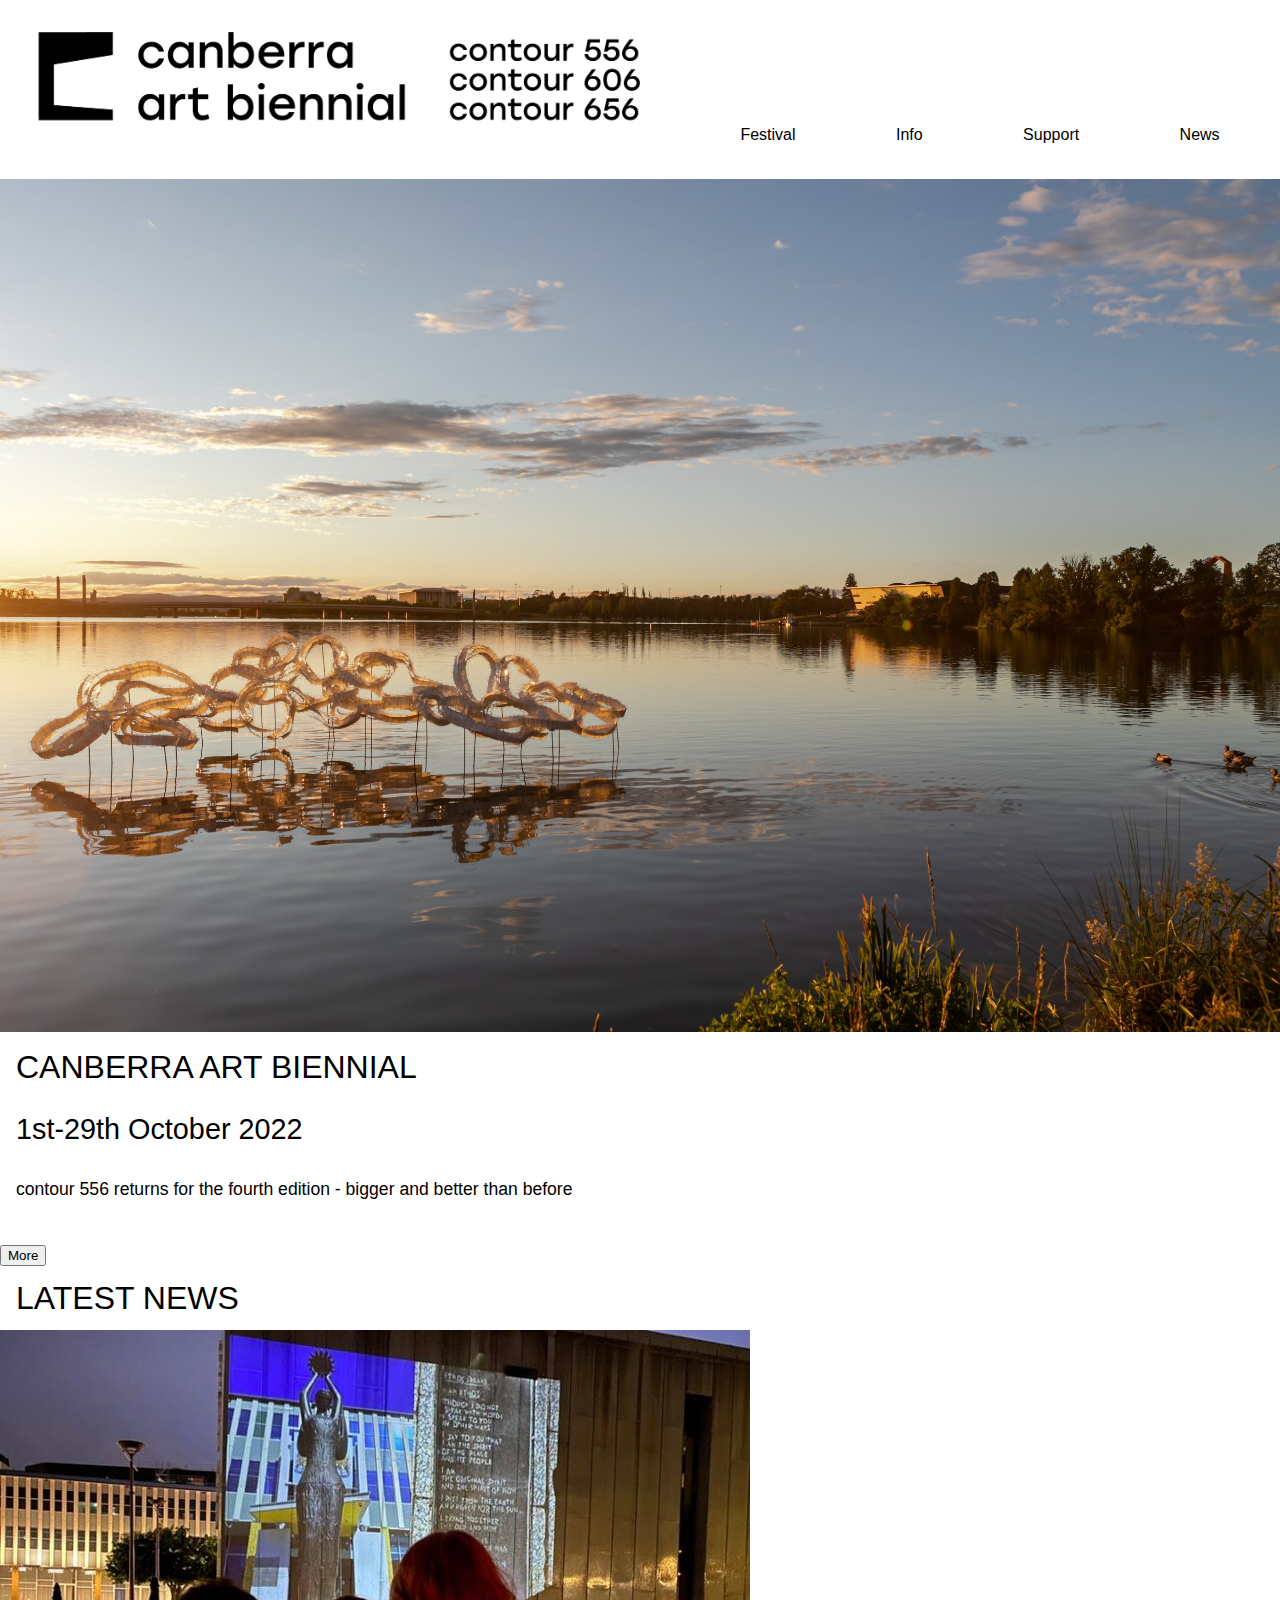
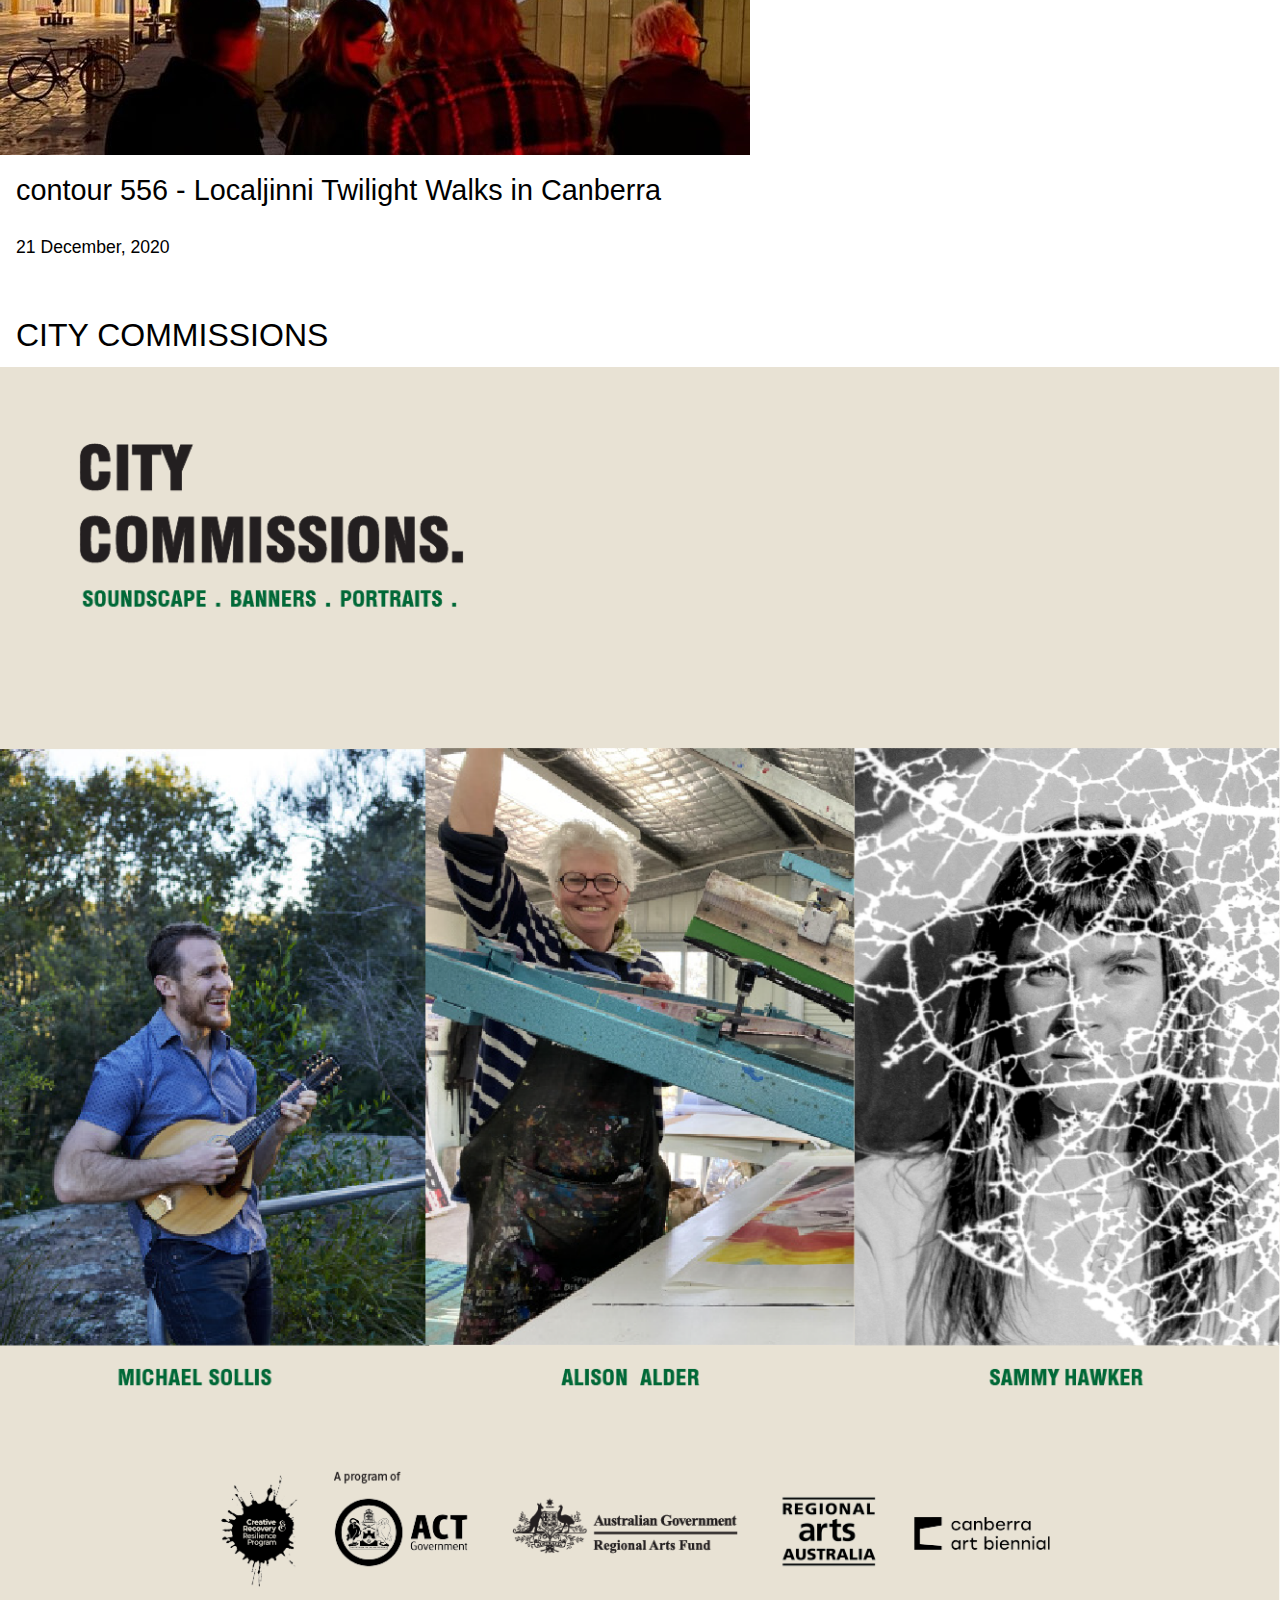
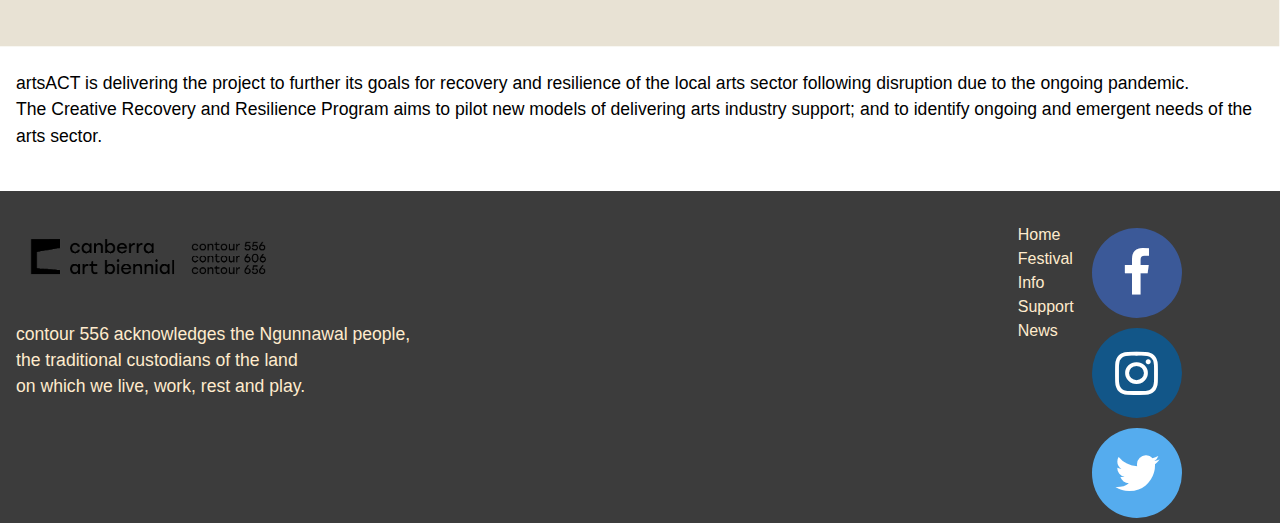
<file: mysite/index.html>
<!DOCTYPE html>
<html lang="en">
    <head>
        <meta charset="utf-8">
        <title>Canberra Art Biennial</title>
        <meta name="viewport" content="width=device-width,initial-scale=1">
        <link rel="stylesheet" href="assets/css/reset.css">
        <link rel="stylesheet" href="https://cdnjs.cloudflare.com/ajax/libs/font-awesome/4.7.0/css/font-awesome.min.css">
        <link rel="stylesheet" href="assets/css/styles.css">
    </head>
    <body>
        <div class="wrapper">
            <!---Header with Logo & Nav bar-->
            <header class="header">
                <a href="index.html"><img src="assets/images/logo.png" alt="Canberra's Art Biennial Logo"></a>
                <nav>
                    <ul>
                        <li><a href="festival.html">Festival</a></li>
                        <li><a href="info.html">Info</a></li>
                        <li><a href="support.html">Support</a></li>
                        <li><a href="news.html">News</a></li>
                    </ul>
                </nav>
            </header>

            <!--Main content for pages-->
            <div class="main" role="main">
                <div class="heroImage">
                    <img id="heroPic" src="assets/images/lakeBG.jpg" alt="Lake Burley Griffin at dawn">
                    <h1 class="cabTitle">CANBERRA ART BIENNIAL</h1>
                    <h2 class="dates">1st-29th October 2022</h2>
                    <p class="tagline">contour 556 returns for the fourth edition - bigger and better than before</p>
                    <button href="festival.html">More</button>
                </div> 
                <article>
                    <h1>LATEST NEWS</h1>
                    <a href="https://www.contour556.com.au/news/contour556-i-official-video-8bngs-z5s77" target="_blank" rel="noopener noreferrer">
                        <img src="assets/images/LocaljinniSupportersReport+preview+image2.jpg" alt="contour 556 Localjinni Twilight Walks in Canberra">
                        <h2>contour 556 - Localjinni Twilight Walks in Canberra</h2>
                        <p>21 December, 2020</p>                    
                    </a>
                </article>
                <section class="commissions">
                    <h1>CITY COMMISSIONS</h1>
                    <a href="#cityCommissions"><img src="assets/images/citycommisions.png"></a>
                    <p>artsACT is delivering the project to further its goals for recovery and resilience of the local arts sector following disruption due to the ongoing pandemic.
                    <br>The Creative Recovery and Resilience Program aims to pilot new models of delivering arts industry support; and to identify ongoing and emergent needs of the arts sector.</p>
                </section>
                
            </div>

            <!-- Footer containing site map and socials-->
            <footer class="footer">
                    <div class="footerLogo">
                        <a href="index.html"><img src="assets/images/logo.png" alt="Canberra's Art Biennial Logo"></a>
                        <p>contour 556 acknowledges the Ngunnawal people, <br>the traditional custodians of the land <br>on which we live, work, rest and play.</p>
                    </div>
                    <div class="siteMap">
                        <ul>
                            <li><a href="index.html">Home</a></li>
                            <li><a href="festival.html">Festival</a></li>
                            <li><a href="info.html">Info</a></li>
                            <li><a href="support.html">Support</a></li>
                            <li><a href="news.html">News</a></li>
                        </ul>
                    </div>
                    <!--Social Media icons (opens in a new tab w/ tabnabbing security precautions)-->
                    <span class="socials">
                        <a href="https://www.facebook.com/contour556/" class="fa fa-facebook" target="_blank" rel="noopener noreferrer"></a>
                        <a href="https://www.instagram.com/contour556/?hl=en" class="fa fa-instagram" target="_blank" rel="noopener noreferrer"></a>
                        <a href="https://twitter.com/contour556" class="fa fa-twitter" target="_blank" rel="noopener noreferrer"></a>
                    </span>
            </footer>
        </div><!--End of wrapper-->
    </body>
</html>
</file>
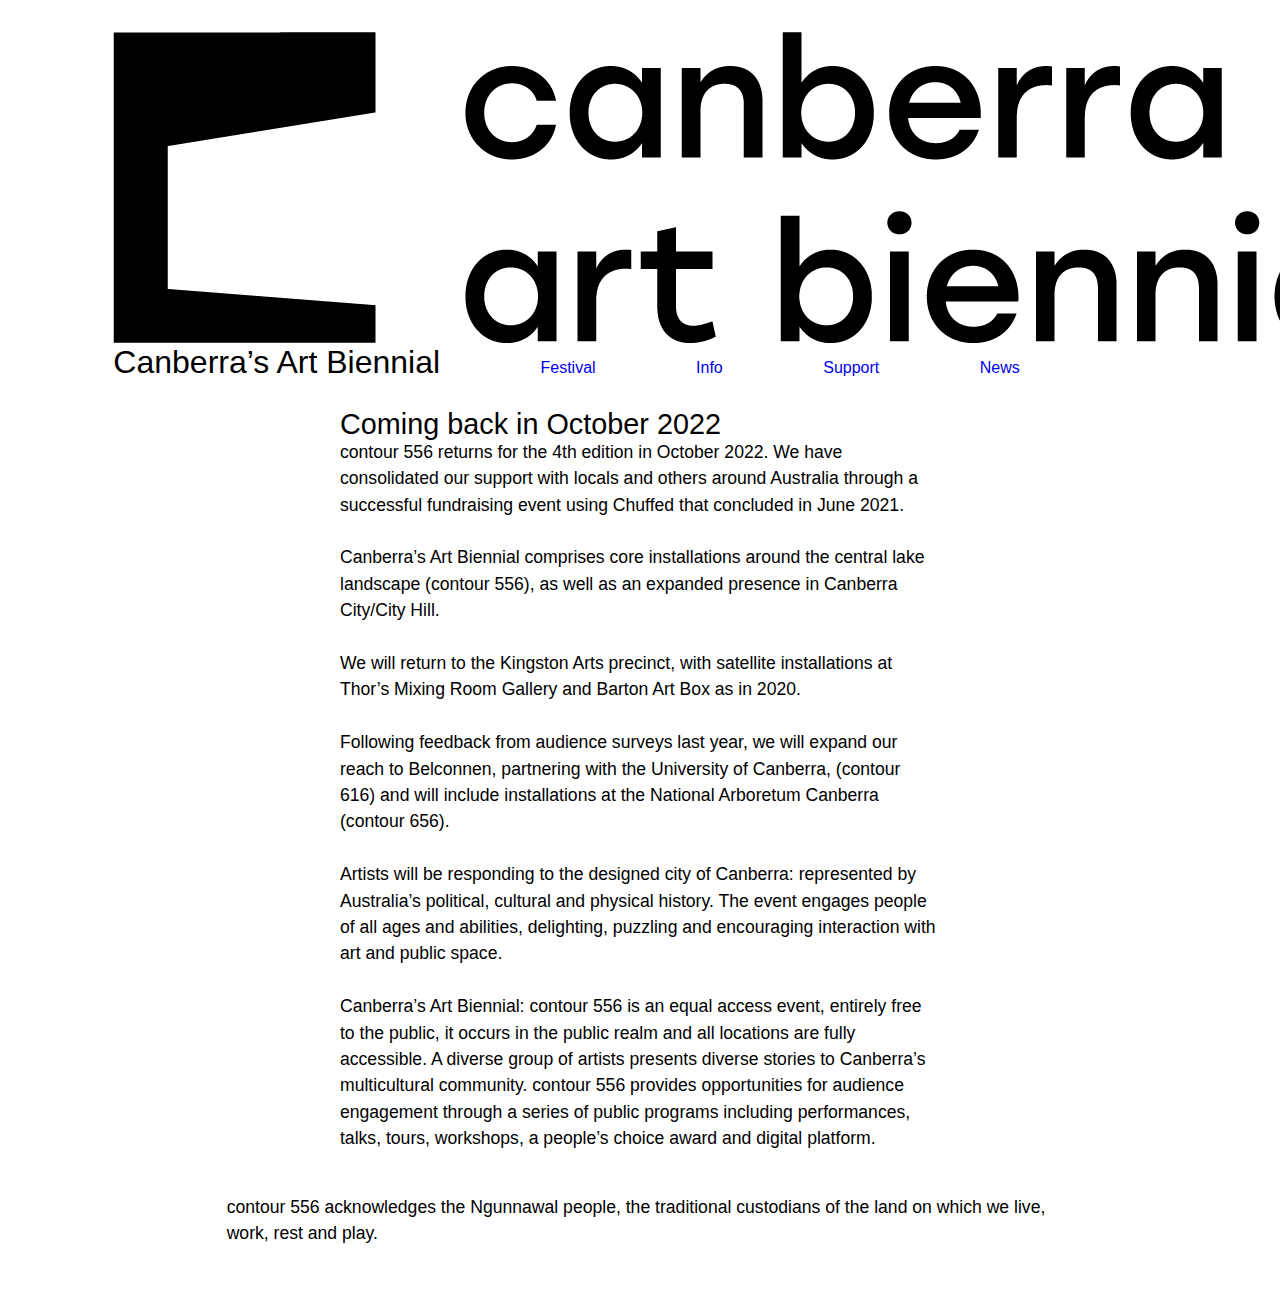
<file: tutorials/week6/index.html>
<!doctype html>
<html lang="en">

<head>
    <meta charset="utf-8">
    <title>Contour 556</title>
    <meta name="viewport" content="width=device-width,initial-scale=1">

    <link rel="stylesheet" href="assets/css/reset.css">
    <link rel="stylesheet" href="assets/css/styles.css">
</head>

<body>

    <div class="wrapper">
        <header class="header">
            <img src="assets/images/CAB-logo.png" alt="Canberra's Art Biennial Logo">
            <h1>Canberra’s Art Biennial</h1>
            <nav>
                <ul>
                    <li><a href="#">Festival</a></li>
                    <li><a href="#">Info</a></li>
                    <li><a href="#">Support</a></li>
                    <li><a href="#">News</a></li>
                </ul>    
            </nav>

        </header>

        <div class="main" role="main">

            <h2>Coming back in October 2022</h2>

            <p>contour 556 returns for the 4th edition in October 2022. We have consolidated our support with locals and others around Australia through a successful fundraising event using Chuffed that concluded in June 2021.</p>

            <p>Canberra’s Art Biennial comprises core installations around the central lake landscape (contour 556), as well as an expanded presence in Canberra City/City Hill.</p>

            <p>We will return to the Kingston Arts precinct, with satellite installations at Thor’s Mixing Room Gallery and Barton Art Box as in 2020.</p>

            <p>Following feedback from audience surveys last year, we will expand our reach to Belconnen, partnering with the University of Canberra, (contour 616) and will include installations at the National Arboretum Canberra (contour 656).</p>

            <p>Artists will be responding to the designed city of Canberra: represented by Australia’s political, cultural and physical history. The event engages people of all ages and abilities, delighting, puzzling and encouraging interaction with art and public space. </p>

            <p>Canberra’s Art Biennial: contour 556 is an equal access event, entirely free to the public, it occurs in the public realm and all locations are fully accessible. A diverse group of artists presents diverse stories to Canberra’s multicultural community. contour 556 provides opportunities for audience engagement through a series of public programs including performances, talks, tours, workshops, a people’s choice award and digital platform. </p>



        </div>
        <footer class="footer">
            <p>contour 556 acknowledges the Ngunnawal people, the traditional custodians of the land on which we live, work, rest and play.</p>
        </footer>
    </div>
    <!--! end of .wrapper -->

</body>

</html>
</file>
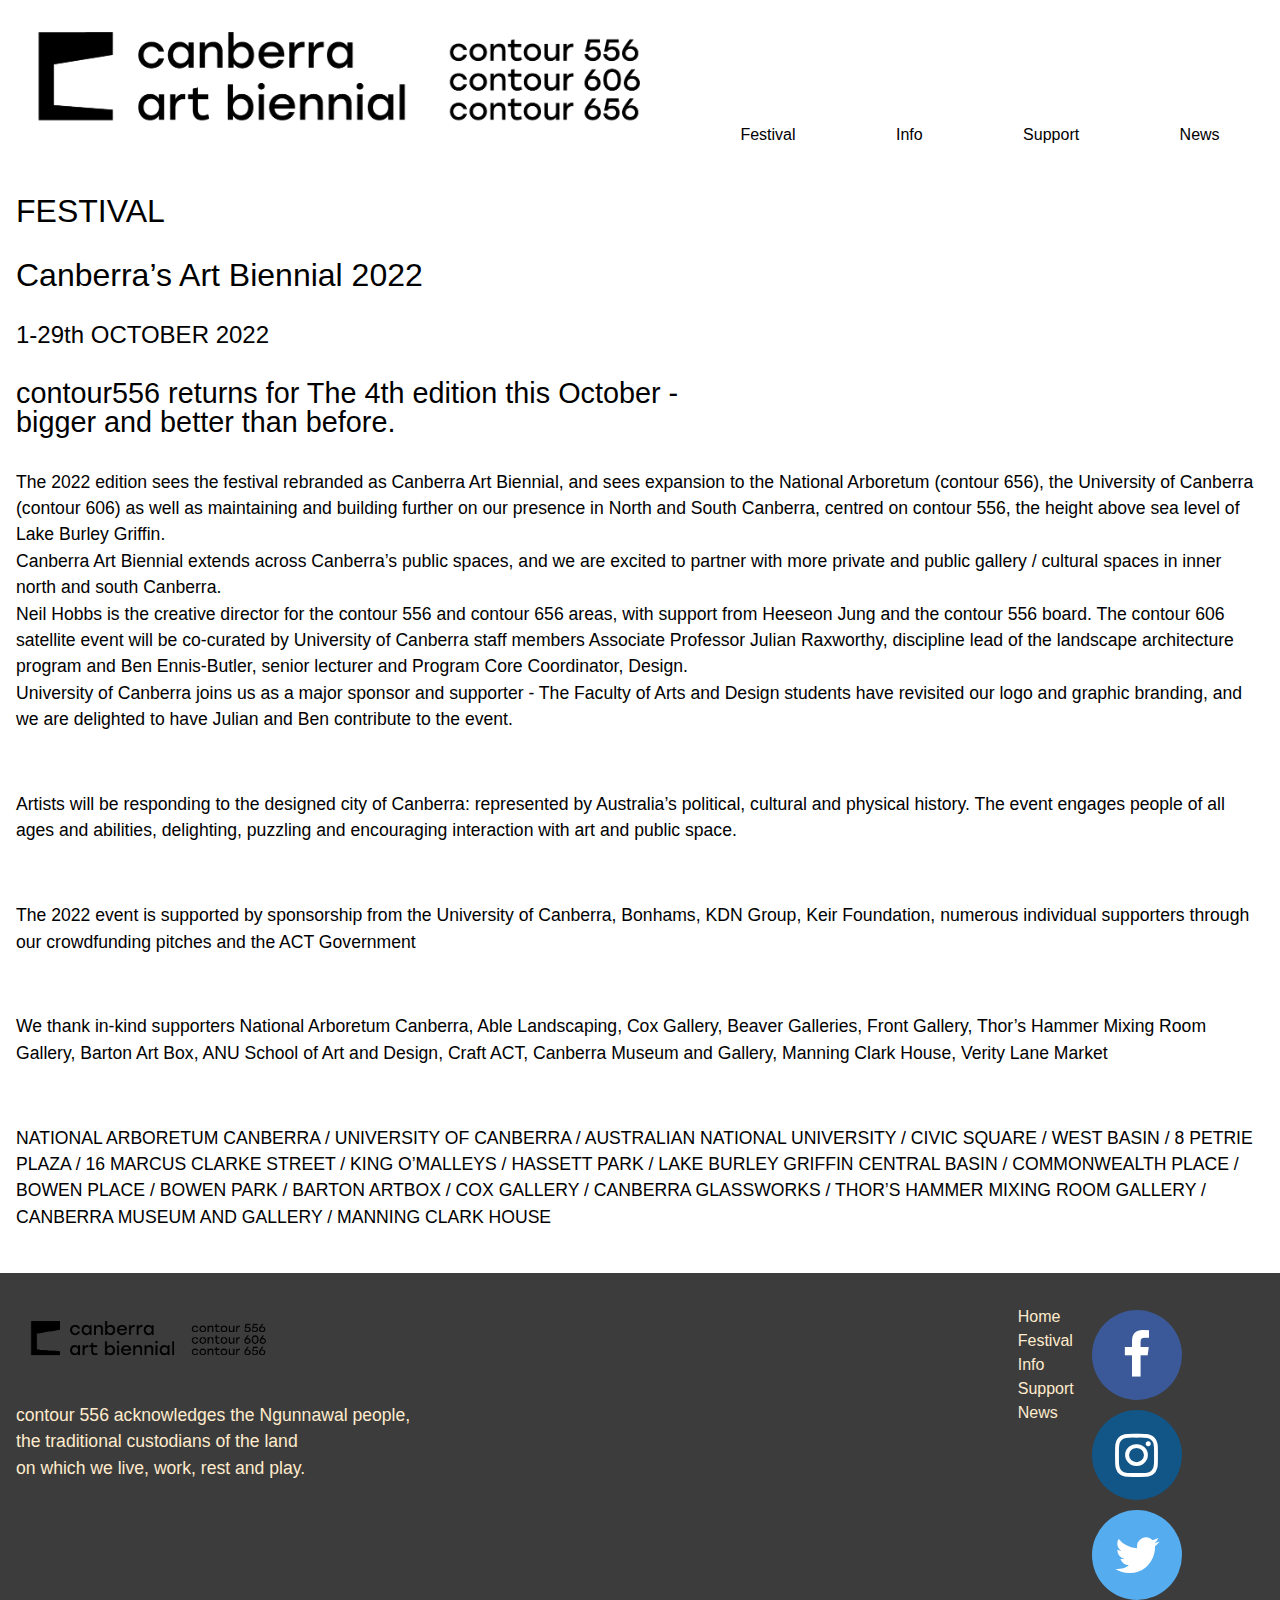
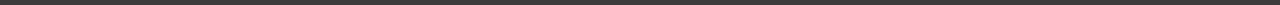
<file: mysite/festival.html>
<!DOCTYPE html>
<html lang="en">
    <head>
        <meta charset="utf-8">
        <title>Canberra Art Biennial</title>
        <meta name="viewport" content="width=device-width,initial-scale=1">
        <link rel="stylesheet" href="assets/css/reset.css">
        <link rel="stylesheet" href="https://cdnjs.cloudflare.com/ajax/libs/font-awesome/4.7.0/css/font-awesome.min.css">
        <link rel="stylesheet" href="assets/css/styles.css">
    </head>
    <body>
        <div class="wrapper">
            <!---Header with Logo & Nav bar-->
            <header class="header">
                <a href="index.html"><img src="assets/images/logo.png" alt="Canberra's Art Biennial Logo"></a>
                <nav>
                    <ul>
                        <li><a href="festival.html">Festival</a></li>
                        <li><a href="info.html">Info</a></li>
                        <li><a href="support.html">Support</a></li>
                        <li><a href="news.html">News</a></li>
                    </ul>
                </nav>
            </header>

            <!--Main content for pages-->
            <div class="main" role="main">
                <h1>FESTIVAL</h1>

                <section class="return">
                    <h1>Canberra’s Art Biennial 2022</h1>
                    <h3>1-29th OCTOBER 2022</h3>
                    <h2>contour556 returns for The 4th edition this October -<br> 
                    bigger and better than before.</h2>
                    <p>The 2022 edition sees the festival rebranded as Canberra Art Biennial, and sees expansion to the National Arboretum (contour 656), the University of Canberra (contour 606) as well as maintaining and building further on our presence in North and South Canberra, centred on contour 556, the height above sea level of Lake Burley Griffin.
                    <br>Canberra Art Biennial extends across Canberra’s public spaces, and we are excited to partner with more  private and public gallery / cultural spaces in inner north and south Canberra.
                    <br>Neil Hobbs is the creative director for the contour 556 and contour 656 areas, with support from Heeseon Jung and the contour 556 board. The contour 606 satellite event will be co-curated by University of Canberra staff members Associate Professor Julian Raxworthy, discipline lead of the landscape architecture program and Ben Ennis-Butler, senior lecturer and Program Core Coordinator, Design.
                    <br>University of Canberra joins us as a major sponsor and supporter - The Faculty of Arts and Design students have revisited our logo and graphic branding, and we are delighted to have Julian and Ben contribute to the event.</p>
                    <p>Artists will be responding  to the designed city of Canberra: represented by Australia’s political, cultural and physical history. The event engages people of all ages and abilities, delighting, puzzling and encouraging interaction with art and public space. </p>
                </section>

                <section id="cityCommissions">
                    
                </section>

                <p>The 2022 event is supported by sponsorship from the University of Canberra, Bonhams, KDN Group, Keir Foundation, numerous individual supporters through our crowdfunding pitches and  the ACT Government</p>
                <p>We thank in-kind supporters National Arboretum Canberra, Able Landscaping, Cox Gallery, Beaver Galleries, Front Gallery, Thor’s  Hammer Mixing Room Gallery, Barton Art Box, ANU School of Art and Design, Craft ACT, Canberra Museum and Gallery, Manning Clark House, Verity Lane Market</p>
                <p>NATIONAL ARBORETUM CANBERRA / UNIVERSITY OF CANBERRA / AUSTRALIAN NATIONAL UNIVERSITY / CIVIC SQUARE / WEST BASIN / 8 PETRIE PLAZA / 16 MARCUS CLARKE STREET / KING O’MALLEYS  / HASSETT PARK / LAKE BURLEY GRIFFIN CENTRAL BASIN / COMMONWEALTH PLACE / BOWEN PLACE / BOWEN PARK / BARTON ARTBOX /  COX GALLERY / CANBERRA GLASSWORKS / THOR’S HAMMER MIXING ROOM GALLERY / CANBERRA MUSEUM AND GALLERY / MANNING CLARK HOUSE</p>

            </div>
            <!-- Footer containing site map and socials-->
            <footer class="footer">
                <div class="footerLogo">
                    <a href="index.html"><img src="assets/images/logo.png" alt="Canberra's Art Biennial Logo"></a>
                    <p>contour 556 acknowledges the Ngunnawal people, <br>the traditional custodians of the land <br>on which we live, work, rest and play.</p>
                </div>
                <div class="siteMap">
                    <ul>
                        <li><a href="index.html">Home</a></li>
                        <li><a href="festival.html">Festival</a></li>
                        <li><a href="info.html">Info</a></li>
                        <li><a href="support.html">Support</a></li>
                        <li><a href="news.html">News</a></li>
                    </ul>
                </div>
                <!--Social Media icons (opens in a new tab w/ tabnabbing security precautions)-->
                <span class="socials">
                    <a href="https://www.facebook.com/contour556/" class="fa fa-facebook" target="_blank" rel="noopener noreferrer"></a>
                    <a href="https://www.instagram.com/contour556/?hl=en" class="fa fa-instagram" target="_blank" rel="noopener noreferrer"></a>
                    <a href="https://twitter.com/contour556" class="fa fa-twitter" target="_blank" rel="noopener noreferrer"></a>
                </span>
            </footer>
        </div><!--End of wrapper-->
    </body>
</html>
</file>
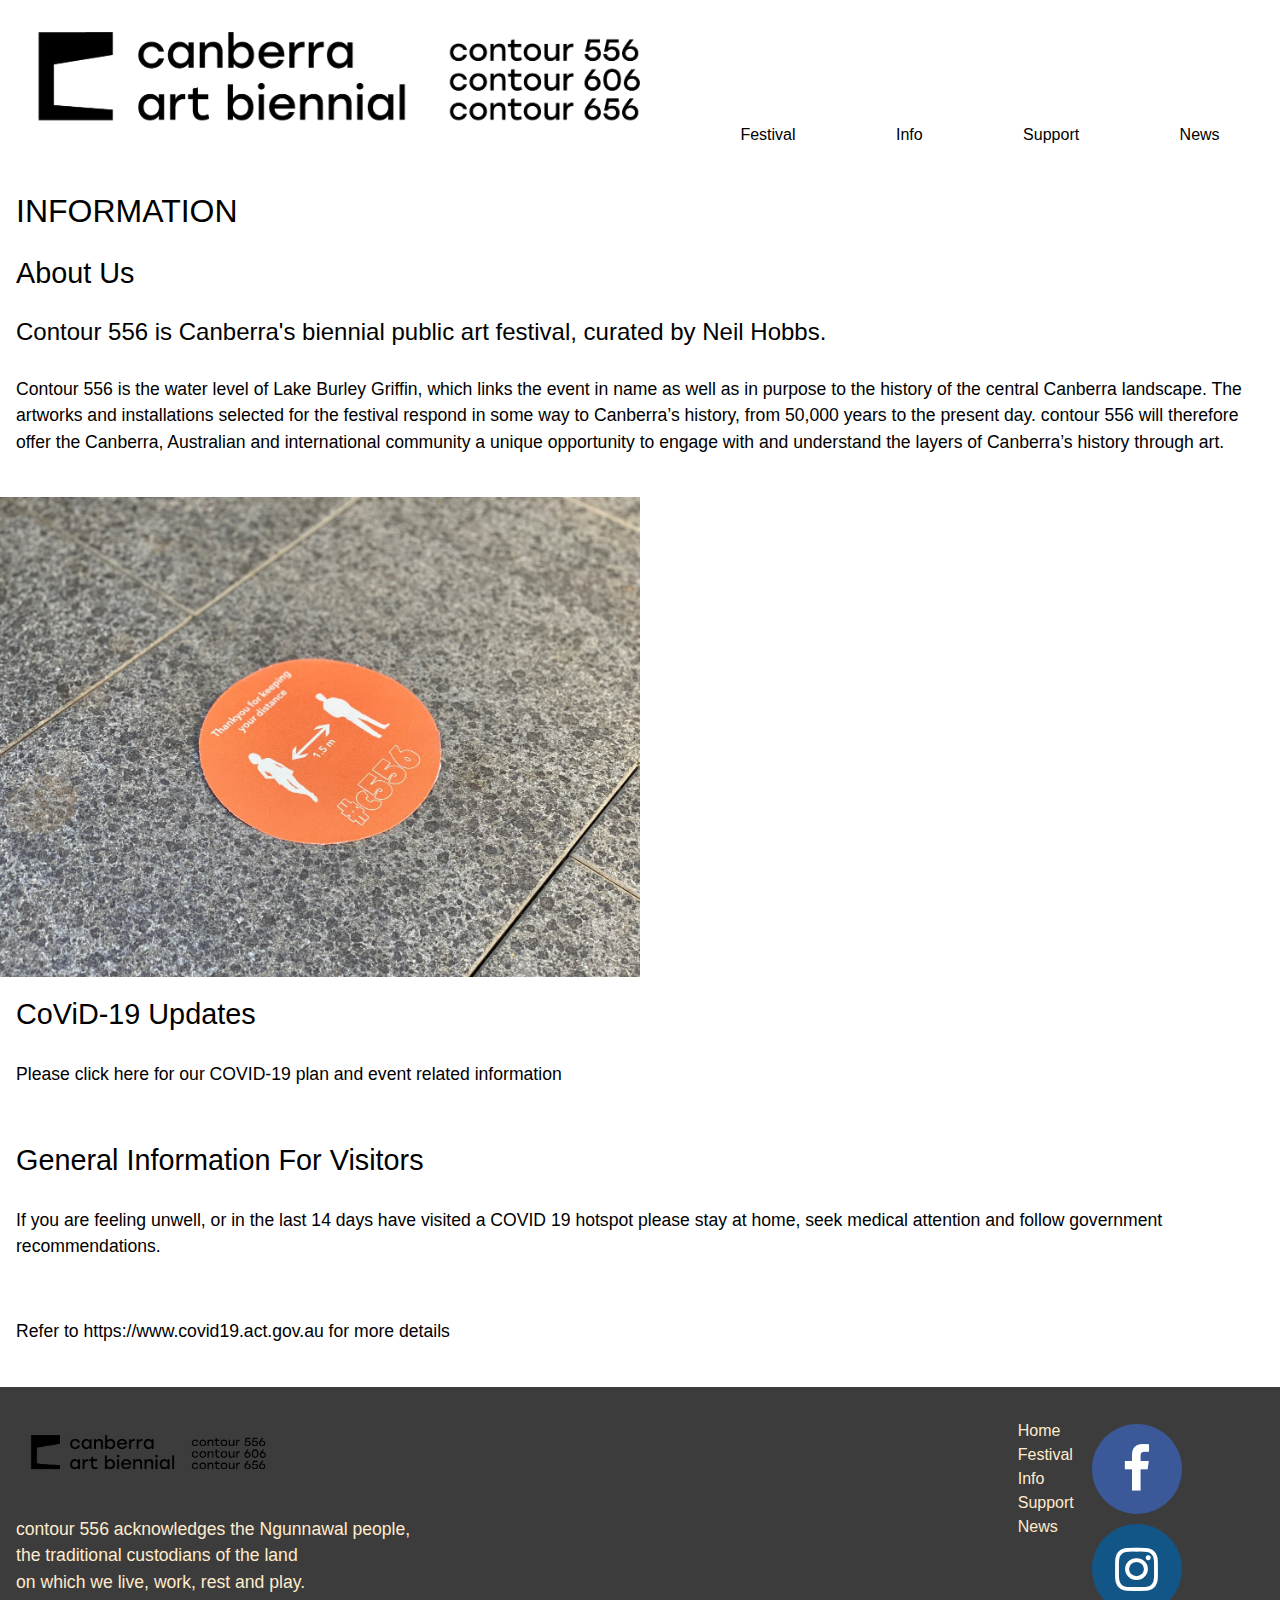
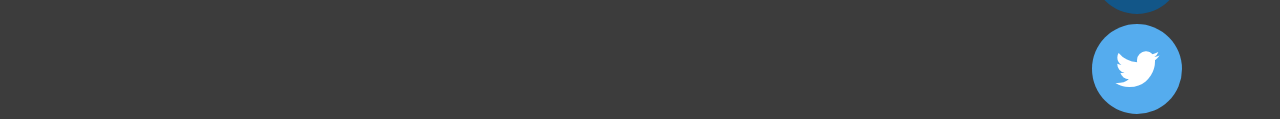
<file: mysite/info.html>
<!DOCTYPE html>
<html lang="en">
    <head>
        <meta charset="utf-8">
        <title>Canberra Art Biennial</title>
        <meta name="viewport" content="width=device-width,initial-scale=1">
        <link rel="stylesheet" href="assets/css/reset.css">
        <link rel="stylesheet" href="https://cdnjs.cloudflare.com/ajax/libs/font-awesome/4.7.0/css/font-awesome.min.css">
        <link rel="stylesheet" href="assets/css/styles.css">
    </head>
    <body>
        <div class="wrapper">
            
            <!---Header with Logo & Nav bar-->
            <header class="header">
                <a href="index.html"><img src="assets/images/logo.png" alt="Canberra's Art Biennial Logo"></a>
                <nav>
                    <ul>
                        <li><a href="festival.html">Festival</a></li>
                        <li><a href="info.html">Info</a></li>
                        <li><a href="support.html">Support</a></li>
                        <li><a href="news.html">News</a></li>
                    </ul>
                </nav>
            </header>

            <!--Main content for pages-->
            <div class="main" role="main">
                <h1>INFORMATION</h1>

                <section class="about">
                    <h2>About Us</h2>
                    <h3>Contour 556 is Canberra's biennial public art festival, curated by Neil Hobbs.</h3>
                    <p>Contour 556 is the water level of Lake Burley Griffin, which links the event in name as well as in purpose to the history of the central Canberra landscape. The artworks and installations selected for the festival respond in some way to Canberra’s history, from 50,000 years to the present day. contour 556 will therefore offer the Canberra, Australian and international community a unique opportunity to engage with and understand the layers of Canberra’s history through art.</p>
                    
                </section>

                <section class="covid">
                    <a href="https://www.contour556.com.au/covid-19" target="_blank" rel="noopener noreferrer"><img src="assets/images/COVID.jpg" alt="Covid-19 Information"></a>
                    <h2>CoViD-19 Updates</h2>
                    <p>Please <a href="https://www.contour556.com.au/covid-19" target="_blank" rel="noopener noreferrer">click here</a> for our COVID-19 plan and event related information</p>
                    <h2>General Information For Visitors</h2>
                    <p>If you are feeling unwell, or in the last 14 days have visited a COVID 19 hotspot please stay at home, seek medical attention and follow government recommendations.</p>
                    <p>Refer to <a href="https://www.covid19.act.gov.au">https://www.covid19.act.gov.au</a> for more details</p>
                </section>           
            </div>

             <!-- Footer containing site map and socials-->
             <footer class="footer">
                <div class="footerLogo">
                    <a href="index.html"><img src="assets/images/logo.png" alt="Canberra's Art Biennial Logo"></a>
                    <p>contour 556 acknowledges the Ngunnawal people, <br>the traditional custodians of the land <br>on which we live, work, rest and play.</p>
                </div>
                <div class="siteMap">
                    <ul>
                        <li><a href="index.html">Home</a></li>
                        <li><a href="festival.html">Festival</a></li>
                        <li><a href="info.html">Info</a></li>
                        <li><a href="support.html">Support</a></li>
                        <li><a href="news.html">News</a></li>
                    </ul>
                </div>
                <!--Social Media icons (opens in a new tab w/ tabnabbing security precautions)-->
                <span class="socials">
                    <a href="https://www.facebook.com/contour556/" class="fa fa-facebook" target="_blank" rel="noopener noreferrer"></a>
                    <a href="https://www.instagram.com/contour556/?hl=en" class="fa fa-instagram" target="_blank" rel="noopener noreferrer"></a>
                    <a href="https://twitter.com/contour556" class="fa fa-twitter" target="_blank" rel="noopener noreferrer"></a>
                </span>
            </footer>

        </div><!--End of wrapper-->
    </body>
</html>
</file>
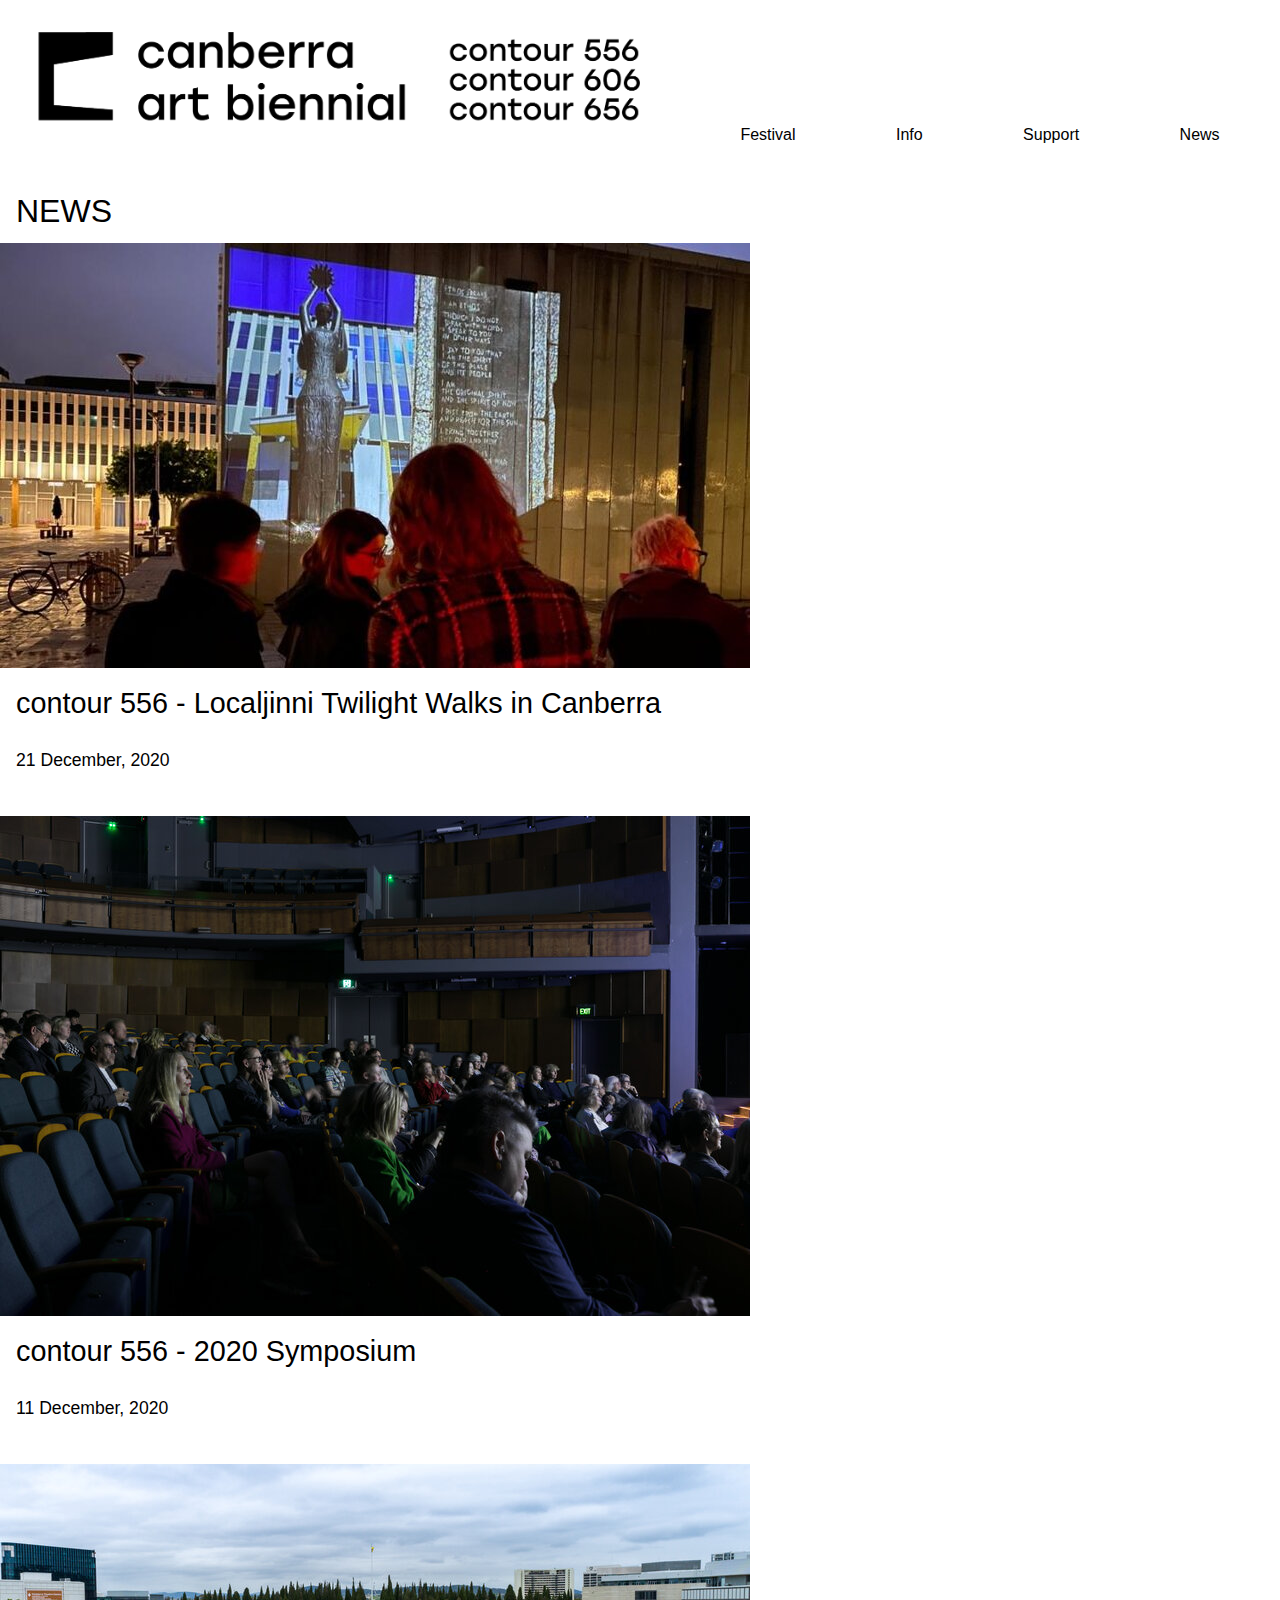
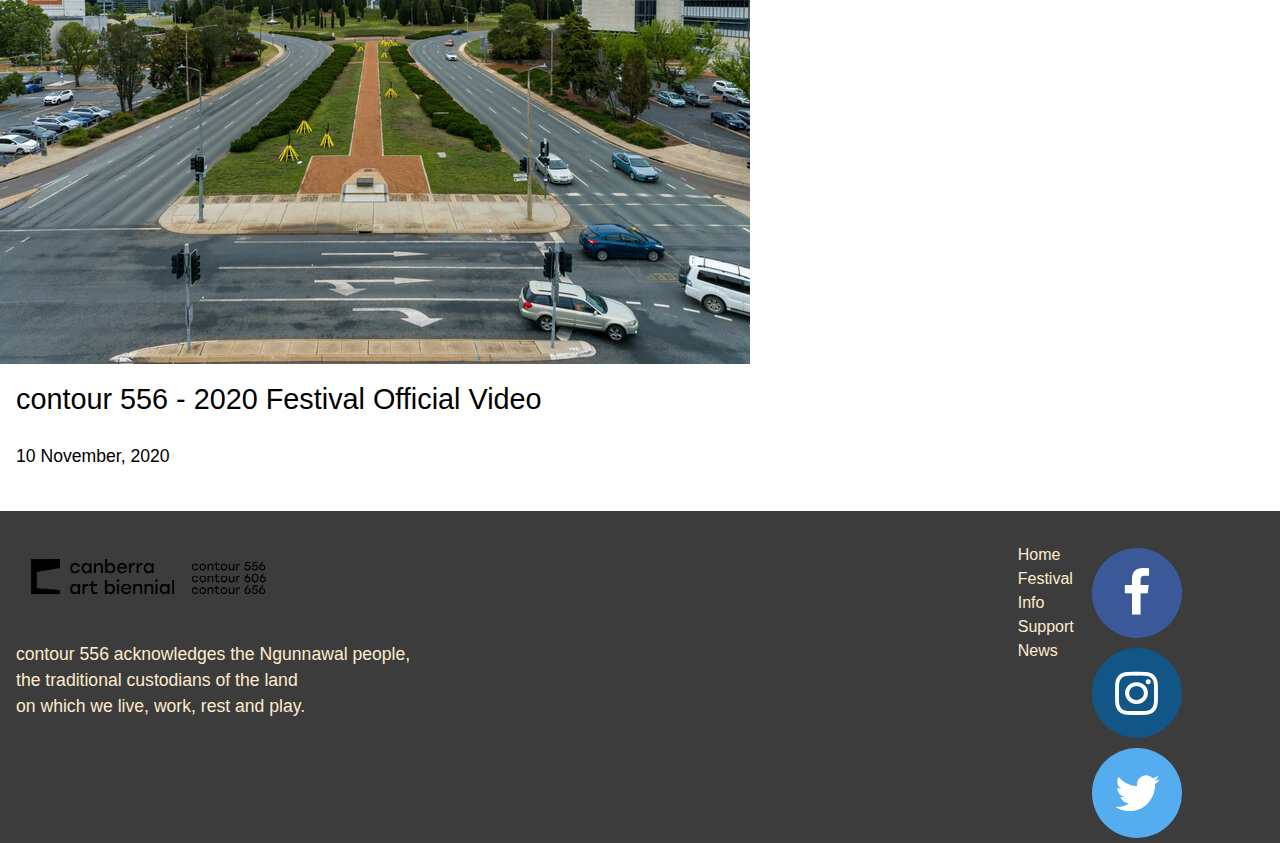
<file: mysite/news.html>
<!DOCTYPE html>
<html lang="en">
    <head>
        <meta charset="utf-8">
        <title>Canberra Art Biennial</title>
        <meta name="viewport" content="width=device-width,initial-scale=1">
        <link rel="stylesheet" href="assets/css/reset.css">
        <link rel="stylesheet" href="https://cdnjs.cloudflare.com/ajax/libs/font-awesome/4.7.0/css/font-awesome.min.css">
        <link rel="stylesheet" href="assets/css/styles.css">
    </head>
    <body>
        <div class="wrapper">
            <!---Header with Logo & Nav bar-->
            <header class="header">
                <a href="index.html"><img src="assets/images/logo.png" alt="Canberra's Art Biennial Logo"></a>
                <nav>
                    <ul>
                        <li><a href="festival.html">Festival</a></li>
                        <li><a href="info.html">Info</a></li>
                        <li><a href="support.html">Support</a></li>
                        <li><a href="news.html">News</a></li>
                    </ul>
                </nav>
            </header>

            <!--Main content for pages-->
            <div class="main" role="main">
                <h1>NEWS</h1>
                <!--The articles are linked to the existing contour news article. 
                "-blank" opens a new tab, "noopener noreferrer" is to prevent tabnabbing exploits -->
                <article>
                    <a href="https://www.contour556.com.au/news/contour556-i-official-video-8bngs-z5s77" target="_blank" rel="noopener noreferrer">
                        <img src="assets/images/LocaljinniSupportersReport+preview+image2.jpg" alt="contour 556 Localjinni Twilight Walks in Canberra">
                        <h2>contour 556 - Localjinni Twilight Walks in Canberra</h2>
                        <p>21 December, 2020</p>                    
                    </a>
                </article>
                <article>
                    <a href="https://www.contour556.com.au/news/contour556-i-official-video-8bngs"target="_blank" rel="noopener noreferrer">
                        <img src="assets/images/news2.jpg" alt="contour 556 2020 Symposium">
                        <h2>contour 556 - 2020 Symposium</h2>
                        <p>11 December, 2020</p>                    
                    </a>
                </article>
                <article>
                    <a href="https://www.contour556.com.au/news/contour556-i-official-video"target="_blank" rel="noopener noreferrer">
                        <img src="assets/images/news3.jpg" alt="contour 556 2020 Festival Official Video">
                        <h2>contour 556 - 2020 Festival Official Video</h2>
                        <p>10 November, 2020</p>                    
                    </a>
                </article>
            </div>

            <!-- Footer containing site map and socials-->
            <footer class="footer">
                <div class="footerLogo">
                    <a href="index.html"><img src="assets/images/logo.png" alt="Canberra's Art Biennial Logo"></a>
                    <p>contour 556 acknowledges the Ngunnawal people, <br>the traditional custodians of the land <br>on which we live, work, rest and play.</p>
                </div>
                <div class="siteMap">
                    <ul>
                        <li><a href="index.html">Home</a></li>
                        <li><a href="festival.html">Festival</a></li>
                        <li><a href="info.html">Info</a></li>
                        <li><a href="support.html">Support</a></li>
                        <li><a href="news.html">News</a></li>
                    </ul>
                </div>
                <!--Social Media icons (opens in a new tab w/ tabnabbing security precautions)-->
                <span class="socials">
                    <a href="https://www.facebook.com/contour556/" class="fa fa-facebook" target="_blank" rel="noopener noreferrer"></a>
                    <a href="https://www.instagram.com/contour556/?hl=en" class="fa fa-instagram" target="_blank" rel="noopener noreferrer"></a>
                    <a href="https://twitter.com/contour556" class="fa fa-twitter" target="_blank" rel="noopener noreferrer"></a>
                </span>
            </footer>

        </div><!--End of wrapper-->
    </body>
</html>
</file>
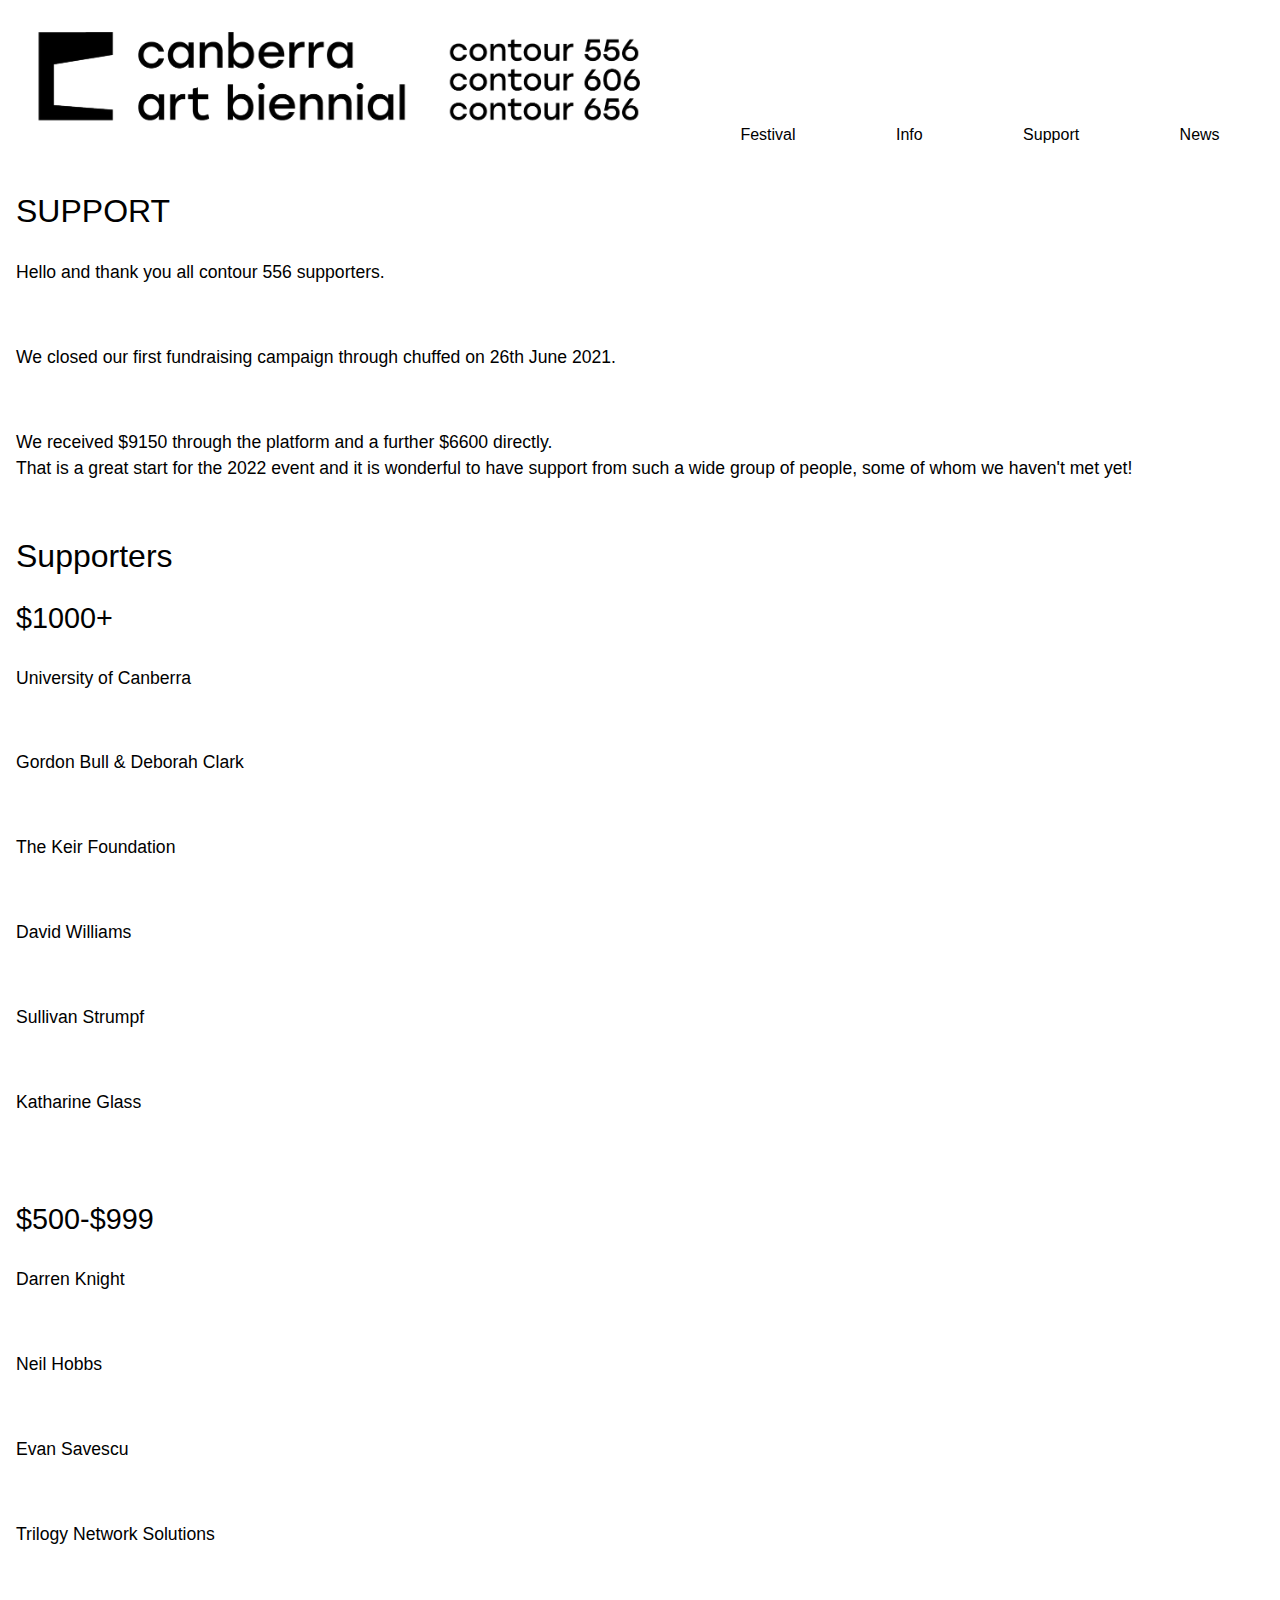
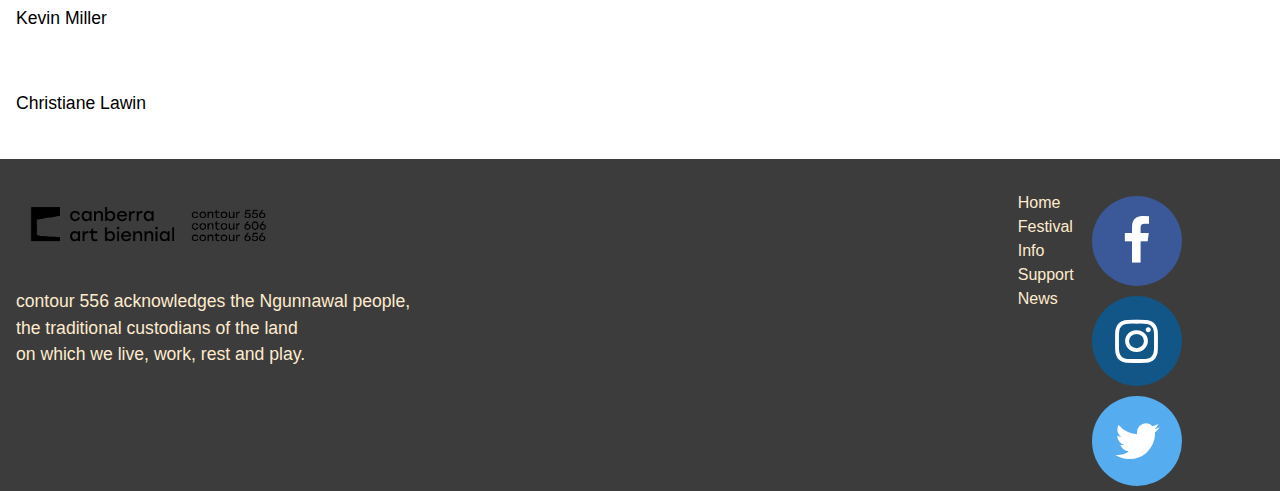
<file: mysite/support.html>
<!DOCTYPE html>
<html lang="en">
    <head>
        <meta charset="utf-8">
        <title>Canberra Art Biennial</title>
        <meta name="viewport" content="width=device-width,initial-scale=1">
        <link rel="stylesheet" href="assets/css/reset.css">
        <link rel="stylesheet" href="https://cdnjs.cloudflare.com/ajax/libs/font-awesome/4.7.0/css/font-awesome.min.css">
        <link rel="stylesheet" href="assets/css/styles.css">
    </head>
    <body>
        <div class="wrapper">
            <!---Header with Logo & Nav bar-->
            <header class="header">
                <a href="index.html"><img src="assets/images/logo.png" alt="Canberra's Art Biennial Logo"></a>
               
                <nav>
                    <ul>
                        <li><a href="festival.html">Festival</a></li>
                        <li><a href="info.html">Info</a></li>
                        <li><a href="support.html">Support</a></li>
                        <li><a href="news.html">News</a></li>
                    </ul>
                </nav>
            </header>

            <!--Main content for pages-->
            <div class="main" role="main">
                <h1>SUPPORT</h1>
                <article>
                <p>Hello and thank you all contour 556 supporters.</p>
                <p>We closed our first fundraising campaign through <a href="https://chuffed.org/project/canberras-art-biennial">chuffed</a> on 26th June 2021.</p> 
                <p>We received $9150 through the platform and a further $6600 directly. 
                <br>That is a great start for the 2022 event and it is wonderful to have support from such a wide group of people, some of whom we haven't met yet!</p>            
                </article>
            
                <section class="supporters">
                    <h1> Supporters</h1>
                    <h2>$1000+</h2>
                    <p>University of Canberra</p>
                    <p>Gordon Bull & Deborah Clark</p>
                    <p>The Keir Foundation</p>
                    <p>David Williams</p>
                    <p>Sullivan Strumpf</p>
                    <p>Katharine Glass</p>
                    <br>
                    <br>
                    <h2>$500-$999</h2>
                    <p>Darren Knight</p>
                    <p>Neil Hobbs</p>
                    <p>Evan Savescu</p>
                    <p>Trilogy Network Solutions</p>
                    <p>Kevin Miller</p>
                    <p>Christiane Lawin</p>
                </section>
            </div>
      
                
            <!-- Footer containing site map and socials-->
            <footer class="footer">
                <div class="footerLogo">
                    <a href="index.html"><img src="assets/images/logo.png" alt="Canberra's Art Biennial Logo"></a>
                    <p>contour 556 acknowledges the Ngunnawal people, <br>the traditional custodians of the land <br>on which we live, work, rest and play.</p>
                </div>
                <div class="siteMap">
                    <ul>
                        <li><a href="index.html">Home</a></li>
                        <li><a href="festival.html">Festival</a></li>
                        <li><a href="info.html">Info</a></li>
                        <li><a href="support.html">Support</a></li>
                        <li><a href="news.html">News</a></li>
                    </ul>
                </div>
                <!--Social Media icons (opens in a new tab w/ tabnabbing security precautions)-->
                <span class="socials">
                    <a href="https://www.facebook.com/contour556/" class="fa fa-facebook" target="_blank" rel="noopener noreferrer"></a>
                    <a href="https://www.instagram.com/contour556/?hl=en" class="fa fa-instagram" target="_blank" rel="noopener noreferrer"></a>
                    <a href="https://twitter.com/contour556" class="fa fa-twitter" target="_blank" rel="noopener noreferrer"></a>
                </span>
            </footer>
        </div><!--End of wrapper-->
    </body>
</html>
</file>
<file: mysite/assets/css/styles.css>
body {
    font-size: 16px;
    font-family: 'Trebuchet MS', 'Lucida Sans Unicode', 'Lucida Grande', 'Lucida Sans', Arial, sans-serif;
    max-width: 100%;
}

h1 {
    font-size: 2em;
    padding: 1rem;
}

h2 {
    font-size: 1.8em;
    padding: 1rem;
}

h3 {
    font-size: 1.5rem;
    padding: 1rem;
}

h4 {
    font-size: 1.3rem;
    padding: 1rem;
}

h5 {
    font-size: 0.7rem;
    padding: 1rem;
}

h6 {
    font-size: 0.5rem;
    padding: 1rem;
}

p {
    font-family: 'Gill Sans', 'Gill Sans MT', Calibri, 'Trebuchet MS', sans-serif;
    margin-bottom: 1.5em;
    line-height: 1.5em;
    font-size: 1.1em;
    padding: 1rem;
}

a {
    text-decoration: none;
    color: black;
    line-height: 1.5em; 
}

img { 
    max-width: 100%; 
    height: auto; 
}

.wrapper {
    max-width: 100%;
    display: grid;
    margin: 0, auto;

/*  fr = fraction   */
    grid-template-columns: repeat(12, 1fr);
/*  1st number is height, 2nd number is how big it can get  */   
    grid-auto-rows: minmax(100px, auto);

    grid-column-gap: 5em;
    grid-template-areas:
        "h h h h h h h h h h h h"
        "m m m m m m m m m m m m"
        "f f f f f f f f f f f f";
}

.header {
    grid-area: h;
    padding-top: 2rem;
    padding-bottom: 2rem;
}

.main {
    grid-area: m;
    padding: 0%, auto;
    margin: 0%, 6rem;
    justify-content: center;
    align-items: center;
}

.footer {
    grid-area: f;
    background-color: rgb(60, 60, 60);
    display: flex;
    padding-top: 2rem;
    text-decoration: none;
    color: blanchedalmond;

}
/*Social media icons copied from w3Schools*/
.fa {
    border-radius: 50%;
    padding: 20px;
    font-size: 50px;
    width: 50px;
    text-align: center;
    text-decoration: none;
    margin: 5px 2px;
}

.fa:hover {
    opacity: 0.7;
}

.fa-facebook {
    background: #3B5998;
    color: white;
}
  
.fa-twitter {
    background: #55ACEE;
    color: white;
}

.fa-instagram {
    background: #125688;
    color: white;
}


/* Target max screen width*/
@media (max-width: 500px) {
    .header {
       display: flex;
    }
    .footer {
        max-height: auto;
        display: flex;
    }
}

/* Target screen max width 400px */
@media (max-width: 27.813em) {
    .wrapper {
        grid-template-areas:
        "h h h h h h h h h h h h"
        "m m m m m m m m m m m m"
        "f f f f f f f f f f f f";
    }
    .footer {
        display: inline-flexbox;
    }
}


header h1 {
    font-family:'Segoe UI', Tahoma, Geneva, Verdana, sans-serif ;
    display: inline-block;
}

header img {
    max-width: 50%;
    height: auto;
}

nav {
    display: inline-block;
}

nav ul li {
    display: inline;
    list-style: none;
    margin-left: 6rem;
}

.nav {
    text-decoration: none;
    color: black;
}

/* Give the footer a distinct colour*/
.footer {
    background-color: rgb(60, 60, 60);
    display: flex;
    color: blanchedalmond;
}

/* style and resize footer logo*/
footer img {
    padding: 1rem;
    max-width: 25%;
    max-width: auto;
}

footer ul li a {
    color:blanchedalmond;
    margin: 1rem;
}

.heroImage h1 h2 p button {
    text-align: center;
    position: absolute;
    top: 50%;
    left: 50%;
    transform: translate(-50%,-50%);
    color: blanchedalmond;
}

.covid img {
    max-width: 50%;
    max-height: auto;
}
</file>
<file: tutorials/week6/assets/css/styles.css>
body {
    font-size: 16px;
    font-family: 'Trebuchet MS', 'Lucida Sans Unicode', 'Lucida Grande', 'Lucida Sans', Arial, sans-serif;
}

h1 {
    font-size: 2em;
}

h2 {
    font-size: 1.8em;
}

h3 {
    font-size: 1.3rem;
}

p {
    font-family: 'Gill Sans', 'Gill Sans MT', Calibri, 'Trebuchet MS', sans-serif;
    margin-bottom: 1.5em;
    line-height: 1.5em;
    font-size: 1.1em;
}


.wrapper {
    display: grid;
    
/*  fr = fraction   */
    grid-template-columns: repeat(12, 1fr);

/*  1st number is height, 2nd number is how big it can get  */    
    grid-auto-rows: minmax(100px, auto);

    grid-column-gap: 5em;

    grid-template-areas:
        ". h h h h h h h h h h ."
        ". . . m m m m m m . . ."
        ". . f f f f f f f f . .";

}

.header {
    grid-area:h;
    padding-top: 2rem;
    padding-bottom: 2rem;
}

.main {
    grid-area: m;

}

.footer {
    grid-area: f;
    padding-top: 1rem;
    padding-bottom: 1rem;
}


/* Target max screen width*/
@media (max-width: 500px) {
    .header {
        background: rebeccapurple;
    }
}

/* Target screen max width 400- */
@media (max-width: 27.813em) {
    .wrapper {
        grid-template-areas:
        "h h h h h h h h h h h h"
        "m m m m m m m m m m m m"
        "f f f f f f f f f f f f";

    }
}


header h1 {
    font-family:'Segoe UI', Tahoma, Geneva, Verdana, sans-serif ;
    display: inline-block;
}

/*header img {
    
}*/

nav {
    display: inline-block;
}

nav ul li {
    display: inline;
    list-style: none;
    margin-left: 6rem;
}

nav ul li a {
    text-decoration: none;

}
</file>
